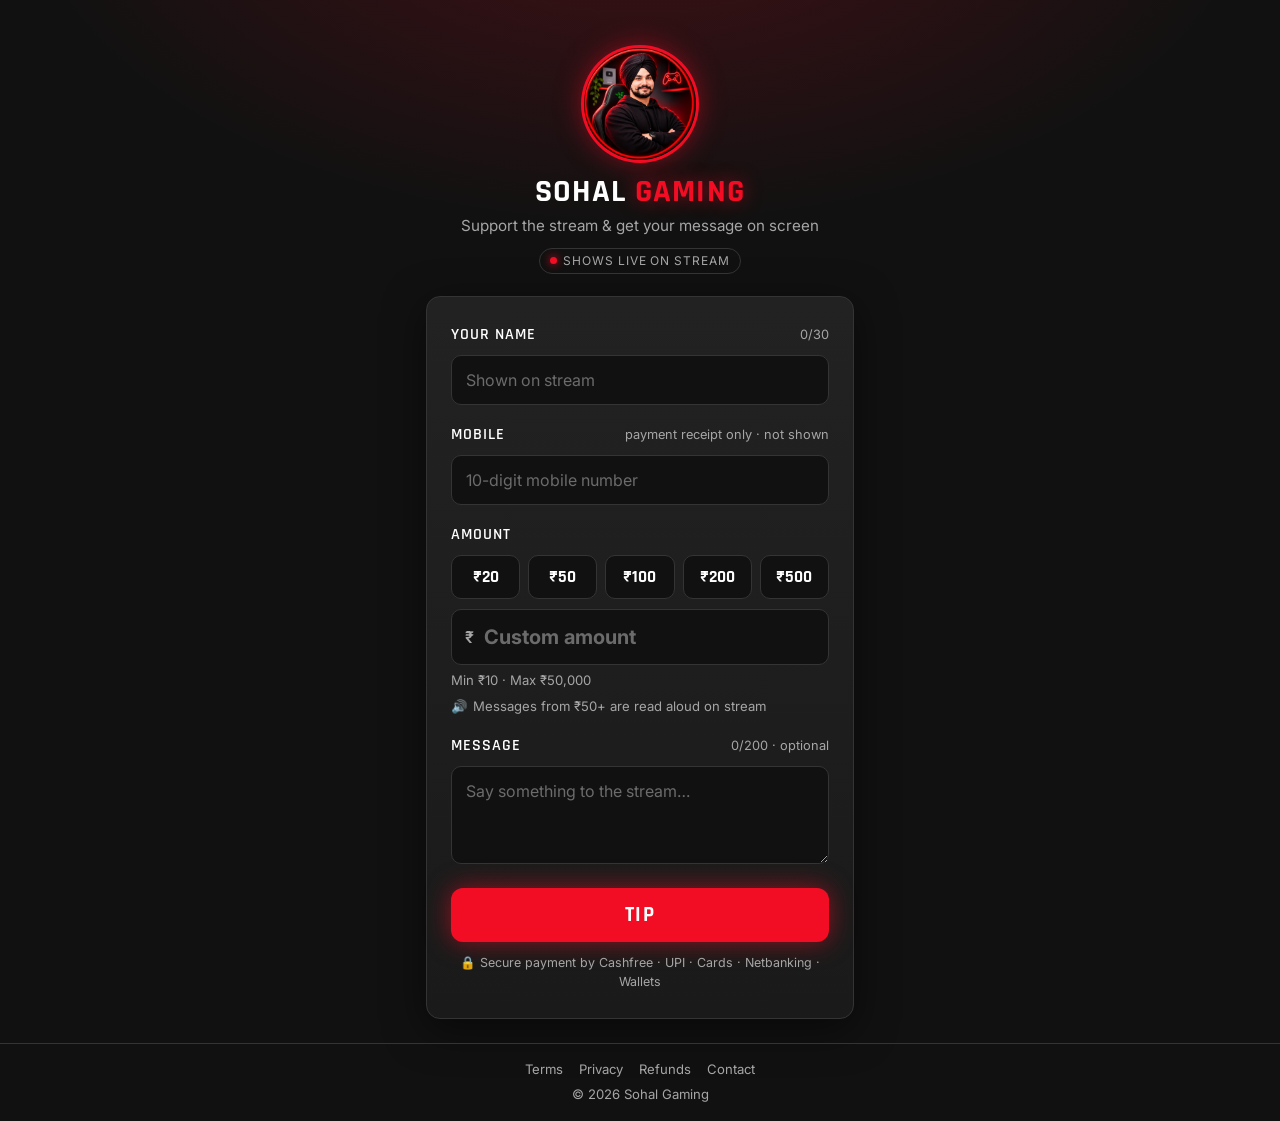
<file: index.html>
<!doctype html>
<html lang="en">
<head>
  <meta charset="utf-8">
  <meta name="viewport" content="width=device-width, initial-scale=1, viewport-fit=cover">
  <title>Tip Sohal Gaming</title>
  <meta name="description" content="Support Sohal Gaming live streams. Your tip and message show up on stream.">
  <meta name="theme-color" content="#111111">
  <meta property="og:title" content="Tip Sohal Gaming">
  <meta property="og:description" content="Send a tip and get your message on the live stream.">
  <meta property="og:image" content="assets/logo.webp">
  <link rel="icon" href="assets/logo.webp" type="image/webp">
  <link rel="preconnect" href="https://fonts.googleapis.com">
  <link rel="preconnect" href="https://fonts.gstatic.com" crossorigin>
  <link href="https://fonts.googleapis.com/css2?family=Inter:wght@400;600&family=Rajdhani:wght@600;700&display=swap" rel="stylesheet">
  <link rel="stylesheet" href="assets/style.css">
</head>
<body>
  <main class="wrap">
    <header class="brand">
      <img class="avatar" src="assets/logo.webp" alt="Sohal Gaming" width="112" height="112">
      <h1>Sohal <span>Gaming</span></h1>
      <p>Support the stream &amp; get your message on screen</p>
      <div class="live-pill"><i></i> Shows live on stream</div>
    </header>

    <form class="card" id="tip-form" novalidate>
      <div class="error" id="error" role="alert"></div>

      <div class="field">
        <label for="name">Your name <small id="name-count">0/30</small></label>
        <input id="name" name="name" type="text" maxlength="30" autocomplete="nickname"
               placeholder="Shown on stream" required>
      </div>

      <div class="field" id="phone-field" hidden>
        <label for="phone">Mobile <small>payment receipt only · not shown</small></label>
        <input id="phone" name="phone" type="tel" inputmode="tel" maxlength="16"
               autocomplete="tel-national" placeholder="10-digit mobile number">
      </div>

      <div class="field">
        <div class="label" id="amount-label">Amount</div>
        <div class="quick" id="quick" role="group" aria-labelledby="amount-label"></div>
        <div class="amount-input">
          <span>₹</span>
          <label for="amount" class="sr-only">Amount in rupees</label>
          <input id="amount" name="amount" type="number" inputmode="numeric" step="1"
                 placeholder="Custom amount" required>
        </div>
        <p class="hint" id="amount-hint"></p>
        <p class="hint tts" id="tts-hint">🔊 <span></span></p>
      </div>

      <div class="field">
        <label for="message">Message <small><span id="msg-count">0</span>/200 · optional</small></label>
        <textarea id="message" name="message" maxlength="200" rows="3"
                  placeholder="Say something to the stream…"></textarea>
      </div>

      <button class="btn" id="tip-btn" type="submit">
        <span class="spinner" aria-hidden="true"></span>
        <span id="tip-btn-text">Tip</span>
      </button>
      <p class="secure">🔒 Secure payment by <span id="gateway-name">Cashfree</span> · UPI · Cards · Netbanking · Wallets</p>
    </form>
  </main>

  <footer>
    <nav>
      <a href="terms.html">Terms</a>
      <a href="privacy.html">Privacy</a>
      <a href="refunds.html">Refunds</a>
      <a href="contact.html">Contact</a>
    </nav>
    © <span id="year"></span> Sohal Gaming
  </footer>

  <script src="assets/config.js"></script>
  <script src="assets/app.js" defer></script>
</body>
</html>
</file>
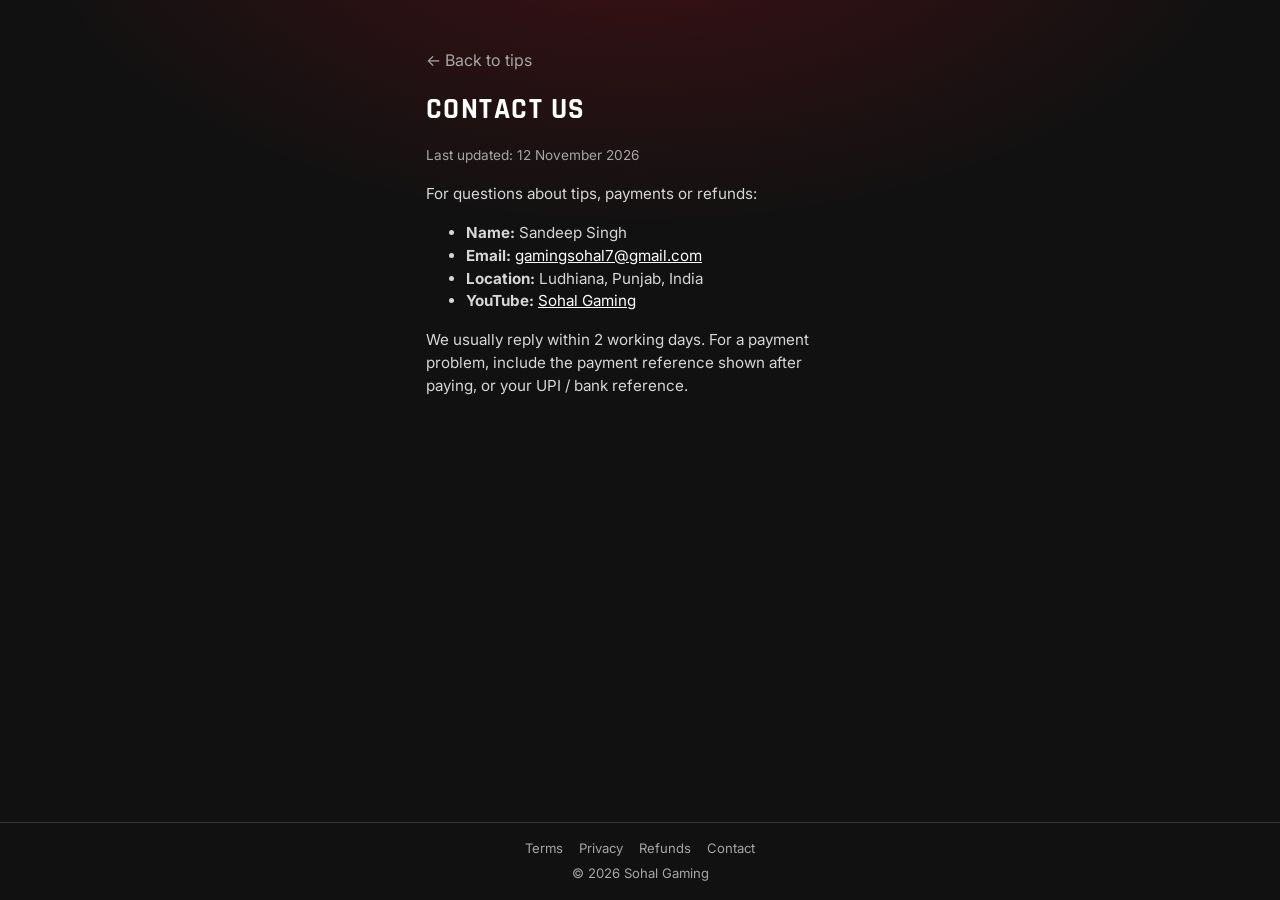
<file: contact.html>
<!doctype html>
<html lang="en">
<head>
  <meta charset="utf-8">
  <meta name="viewport" content="width=device-width, initial-scale=1, viewport-fit=cover">
  <title>Contact Us · Sohal Gaming</title>
  <meta name="theme-color" content="#111111">
  <link rel="icon" href="assets/logo.webp" type="image/webp">
  <link rel="preconnect" href="https://fonts.googleapis.com">
  <link rel="preconnect" href="https://fonts.gstatic.com" crossorigin>
  <link href="https://fonts.googleapis.com/css2?family=Inter:wght@400;600&family=Rajdhani:wght@600;700&display=swap" rel="stylesheet">
  <link rel="stylesheet" href="assets/style.css">
</head>
<body>
  <main class="wrap legal">
    <a class="back" href="index.html">← Back to tips</a>
    <h1>Contact Us</h1>
    <p class="updated">Last updated: 12 November 2026</p>

    <p>For questions about tips, payments or refunds:</p>
    <ul>
      <li><b>Name:</b> Sandeep Singh</li>
      <li><b>Email:</b> <a href="mailto:gamingsohal7@gmail.com">gamingsohal7@gmail.com</a></li>
      <li><b>Location:</b> Ludhiana, Punjab, India</li>
      <li><b>YouTube:</b> <a href="https://www.youtube.com/@Sohal007" target="_blank" rel="noopener">Sohal Gaming</a></li>
    </ul>
    <p>We usually reply within 2 working days. For a payment problem, include the payment reference shown after paying, or your UPI / bank reference.</p>
  </main>

  <footer>
    <nav>
      <a href="terms.html">Terms</a>
      <a href="privacy.html">Privacy</a>
      <a href="refunds.html">Refunds</a>
      <a href="contact.html">Contact</a>
    </nav>
    © 2026 Sohal Gaming
  </footer>
</body>
</html>
</file>
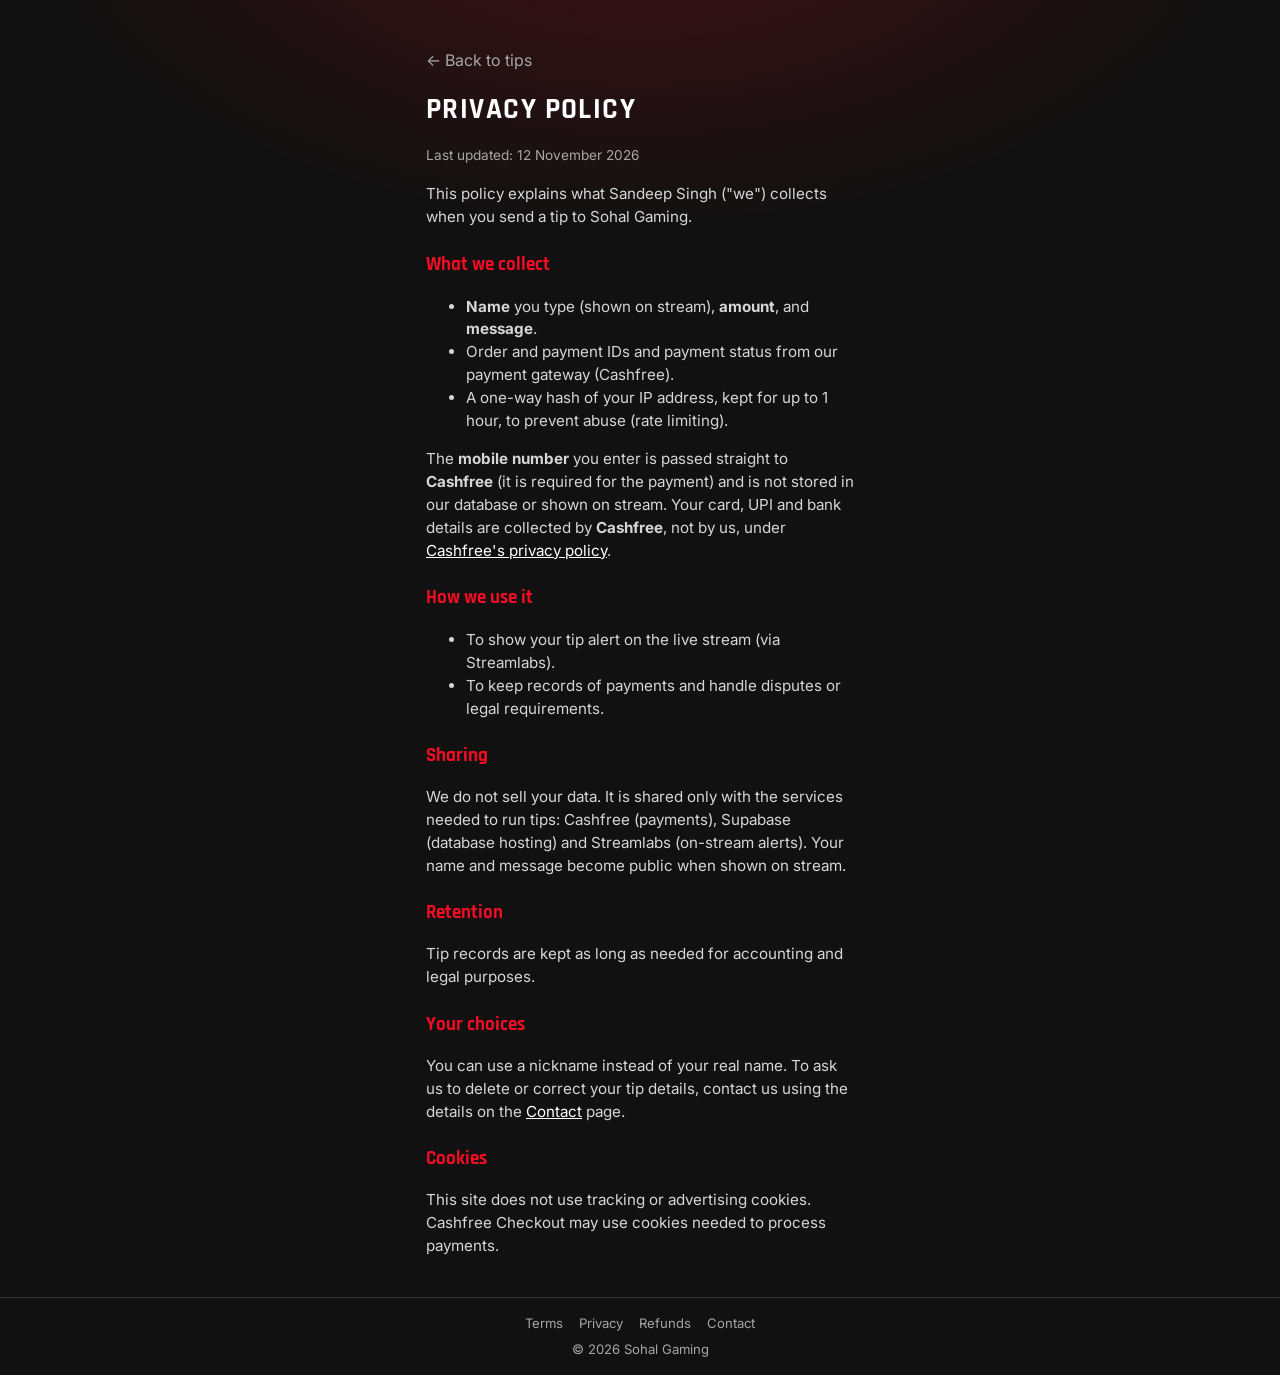
<file: privacy.html>
<!doctype html>
<html lang="en">
<head>
  <meta charset="utf-8">
  <meta name="viewport" content="width=device-width, initial-scale=1, viewport-fit=cover">
  <title>Privacy Policy · Sohal Gaming</title>
  <meta name="theme-color" content="#111111">
  <link rel="icon" href="assets/logo.webp" type="image/webp">
  <link rel="preconnect" href="https://fonts.googleapis.com">
  <link rel="preconnect" href="https://fonts.gstatic.com" crossorigin>
  <link href="https://fonts.googleapis.com/css2?family=Inter:wght@400;600&family=Rajdhani:wght@600;700&display=swap" rel="stylesheet">
  <link rel="stylesheet" href="assets/style.css">
</head>
<body>
  <main class="wrap legal">
    <a class="back" href="index.html">← Back to tips</a>
    <h1>Privacy Policy</h1>
    <p class="updated">Last updated: 12 November 2026</p>

    <p>This policy explains what Sandeep Singh ("we") collects when you send a tip to Sohal Gaming.</p>

    <h2>What we collect</h2>
    <ul>
      <li><b>Name</b> you type (shown on stream), <b>amount</b>, and <b>message</b>.</li>
      <li>Order and payment IDs and payment status from our payment gateway (Cashfree).</li>
      <li>A one-way hash of your IP address, kept for up to 1 hour, to prevent abuse (rate limiting).</li>
    </ul>
    <p>The <b>mobile number</b> you enter is passed straight to <b>Cashfree</b> (it is required for the payment) and is not stored in our database or shown on stream. Your card, UPI and bank details are collected by <b>Cashfree</b>, not by us, under <a href="https://www.cashfree.com/" target="_blank" rel="noopener">Cashfree's privacy policy</a>.</p>

    <h2>How we use it</h2>
    <ul>
      <li>To show your tip alert on the live stream (via Streamlabs).</li>
      <li>To keep records of payments and handle disputes or legal requirements.</li>
    </ul>

    <h2>Sharing</h2>
    <p>We do not sell your data. It is shared only with the services needed to run tips: Cashfree (payments), Supabase (database hosting) and Streamlabs (on-stream alerts). Your name and message become public when shown on stream.</p>

    <h2>Retention</h2>
    <p>Tip records are kept as long as needed for accounting and legal purposes.</p>

    <h2>Your choices</h2>
    <p>You can use a nickname instead of your real name. To ask us to delete or correct your tip details, contact us using the details on the <a href="contact.html">Contact</a> page.</p>

    <h2>Cookies</h2>
    <p>This site does not use tracking or advertising cookies. Cashfree Checkout may use cookies needed to process payments.</p>
  </main>

  <footer>
    <nav>
      <a href="terms.html">Terms</a>
      <a href="privacy.html">Privacy</a>
      <a href="refunds.html">Refunds</a>
      <a href="contact.html">Contact</a>
    </nav>
    © 2026 Sohal Gaming
  </footer>
</body>
</html>
</file>
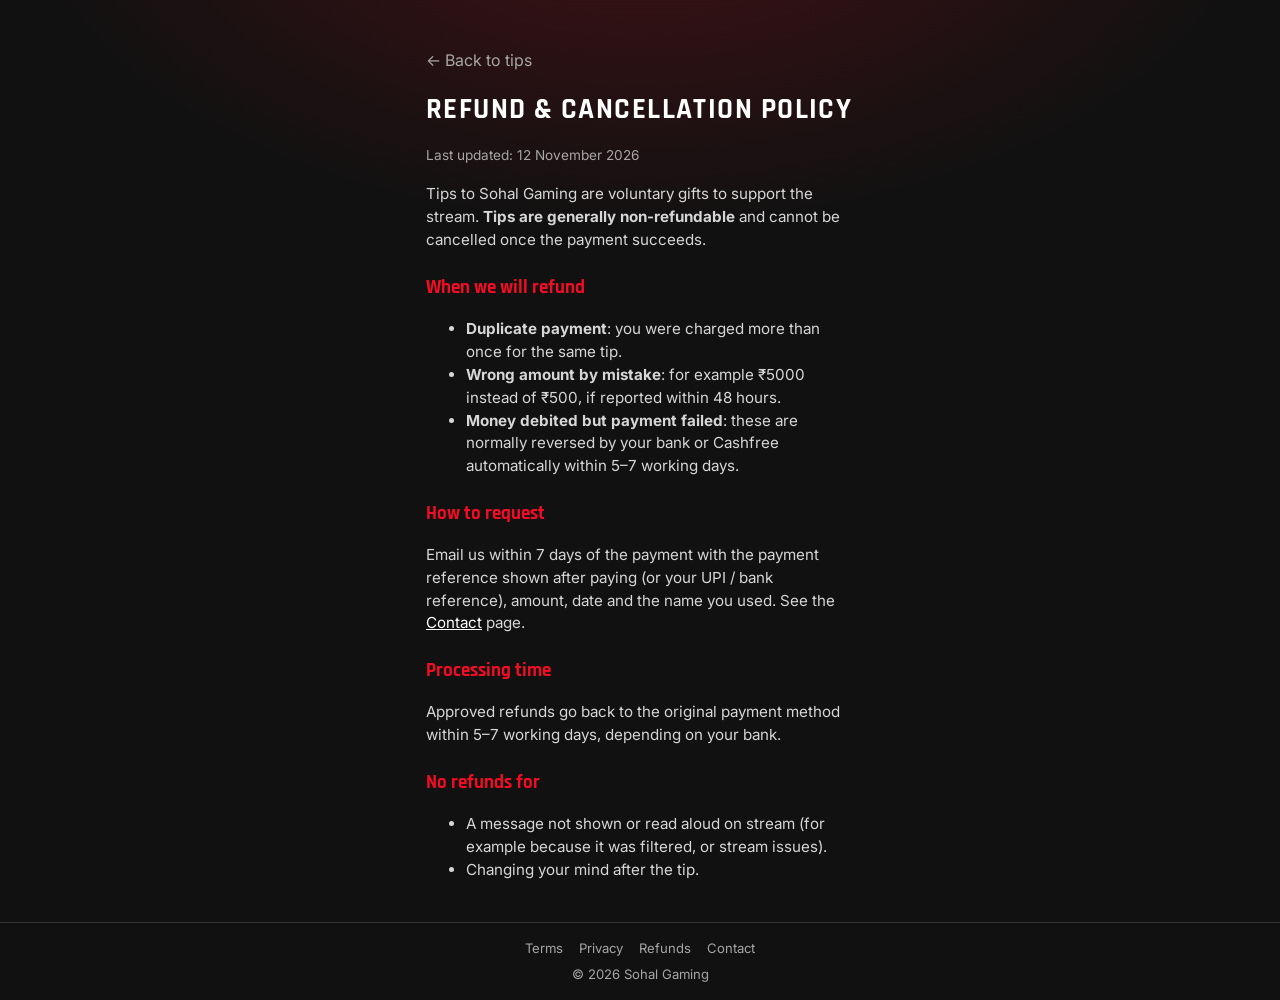
<file: refunds.html>
<!doctype html>
<html lang="en">
<head>
  <meta charset="utf-8">
  <meta name="viewport" content="width=device-width, initial-scale=1, viewport-fit=cover">
  <title>Refund &amp; Cancellation Policy · Sohal Gaming</title>
  <meta name="theme-color" content="#111111">
  <link rel="icon" href="assets/logo.webp" type="image/webp">
  <link rel="preconnect" href="https://fonts.googleapis.com">
  <link rel="preconnect" href="https://fonts.gstatic.com" crossorigin>
  <link href="https://fonts.googleapis.com/css2?family=Inter:wght@400;600&family=Rajdhani:wght@600;700&display=swap" rel="stylesheet">
  <link rel="stylesheet" href="assets/style.css">
</head>
<body>
  <main class="wrap legal">
    <a class="back" href="index.html">← Back to tips</a>
    <h1>Refund &amp; Cancellation Policy</h1>
    <p class="updated">Last updated: 12 November 2026</p>

    <p>Tips to Sohal Gaming are voluntary gifts to support the stream. <b>Tips are generally non-refundable</b> and cannot be cancelled once the payment succeeds.</p>

    <h2>When we will refund</h2>
    <ul>
      <li><b>Duplicate payment</b>: you were charged more than once for the same tip.</li>
      <li><b>Wrong amount by mistake</b>: for example ₹5000 instead of ₹500, if reported within 48 hours.</li>
      <li><b>Money debited but payment failed</b>: these are normally reversed by your bank or Cashfree automatically within 5–7 working days.</li>
    </ul>

    <h2>How to request</h2>
    <p>Email us within 7 days of the payment with the payment reference shown after paying (or your UPI / bank reference), amount, date and the name you used. See the <a href="contact.html">Contact</a> page.</p>

    <h2>Processing time</h2>
    <p>Approved refunds go back to the original payment method within 5–7 working days, depending on your bank.</p>

    <h2>No refunds for</h2>
    <ul>
      <li>A message not shown or read aloud on stream (for example because it was filtered, or stream issues).</li>
      <li>Changing your mind after the tip.</li>
    </ul>
  </main>

  <footer>
    <nav>
      <a href="terms.html">Terms</a>
      <a href="privacy.html">Privacy</a>
      <a href="refunds.html">Refunds</a>
      <a href="contact.html">Contact</a>
    </nav>
    © 2026 Sohal Gaming
  </footer>
</body>
</html>
</file>
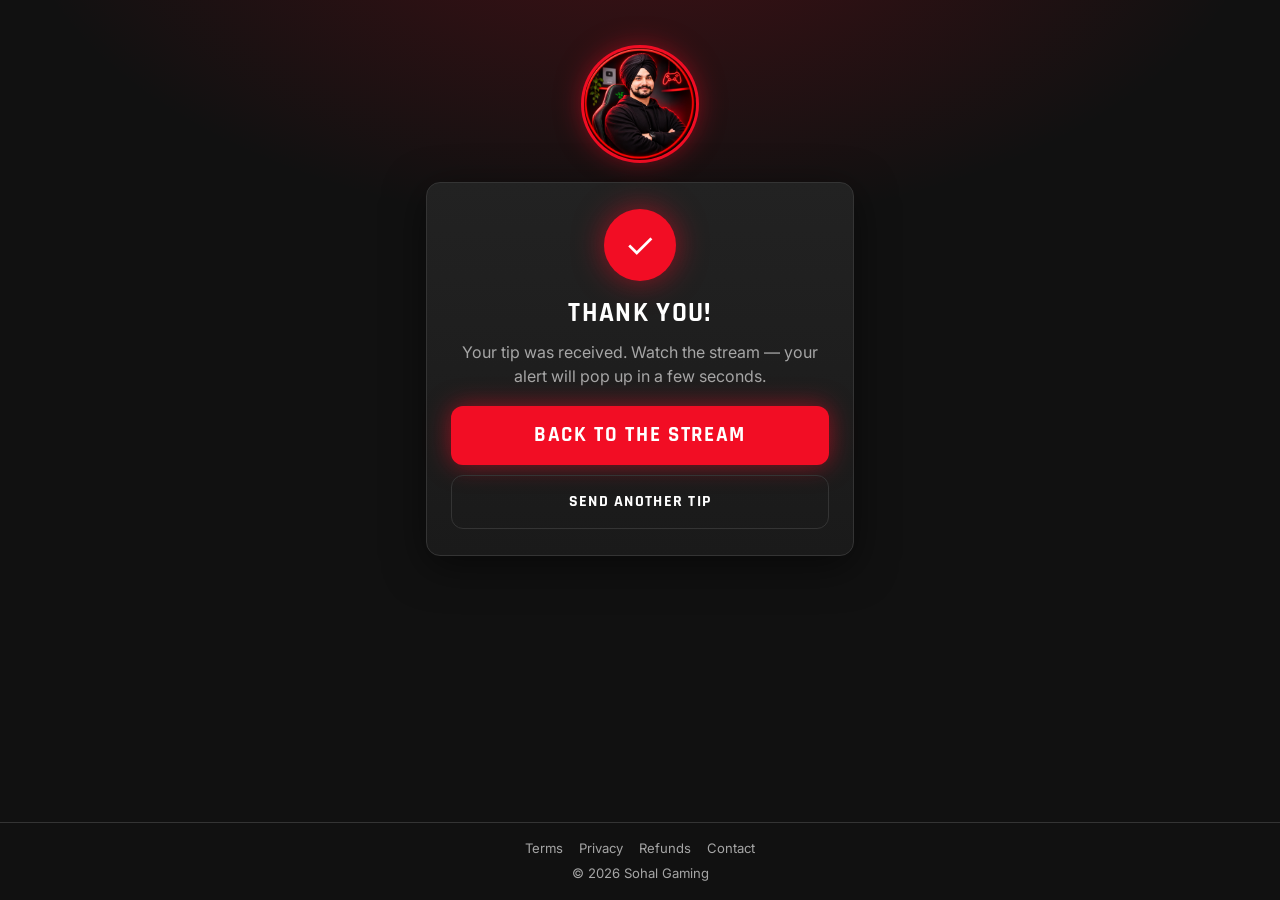
<file: success.html>
<!doctype html>
<html lang="en">
<head>
  <meta charset="utf-8">
  <meta name="viewport" content="width=device-width, initial-scale=1, viewport-fit=cover">
  <title>Thank You · Sohal Gaming</title>
  <meta name="theme-color" content="#111111">
  <meta name="robots" content="noindex">
  <link rel="icon" href="assets/logo.webp" type="image/webp">
  <link rel="preconnect" href="https://fonts.googleapis.com">
  <link rel="preconnect" href="https://fonts.gstatic.com" crossorigin>
  <link href="https://fonts.googleapis.com/css2?family=Inter:wght@400;600&family=Rajdhani:wght@600;700&display=swap" rel="stylesheet">
  <link rel="stylesheet" href="assets/style.css">
</head>
<body>
  <main class="wrap">
    <header class="brand">
      <img class="avatar" src="assets/logo.webp" alt="Sohal Gaming" width="112" height="112">
    </header>

    <section class="card success">
      <div class="tick" id="tick" aria-hidden="true">✓</div>
      <h2 id="title" aria-live="polite">Thank you!</h2>
      <p id="detail">Your tip was received. Watch the stream — your alert will pop up in a few seconds.</p>
      <div class="actions">
        <a class="btn" id="watch" href="#" target="_blank" rel="noopener">Back to the stream</a>
        <a class="btn ghost" id="again" href="index.html">Send another tip</a>
      </div>
    </section>
  </main>

  <footer>
    <nav>
      <a href="terms.html">Terms</a>
      <a href="privacy.html">Privacy</a>
      <a href="refunds.html">Refunds</a>
      <a href="contact.html">Contact</a>
    </nav>
    © <span id="year"></span> Sohal Gaming
  </footer>

  <script src="assets/config.js"></script>
  <script>
    (function () {
      var C = window.TIP_CONFIG;
      var $ = function (id) { return document.getElementById(id); };
      $("year").textContent = new Date().getFullYear();
      $("watch").href = C.CHANNEL_URL;

      var tip = null;
      try {
        tip = JSON.parse(sessionStorage.getItem("lastTip") || "null");
      } catch (_) {}

      function showThanks(name, amount) {
        try { sessionStorage.removeItem("lastTip"); } catch (_) {}
        $("tick").textContent = "✓";
        $("title").textContent = name ? "Thank you, " + name + "!" : "Thank you!";
        var d = $("detail");
        d.textContent = "";
        if (amount) {
          d.appendChild(document.createTextNode("Your tip of "));
          var b = document.createElement("span");
          b.className = "amount";
          b.textContent = "₹" + Number(amount).toLocaleString("en-IN");
          d.appendChild(b);
          d.appendChild(document.createTextNode(" was received. Watch the stream — your alert will pop up in a few seconds."));
        } else {
          d.textContent = "Your tip was received. Watch the stream — your alert will pop up in a few seconds.";
        }
      }

      function showProblem(title, text) {
        $("tick").textContent = "!";
        $("title").textContent = title;
        $("detail").textContent = text;
        $("again").textContent = "Try again";
      }

      // Cashfree: ?order_id=… → ask the server for the real status (UI only; the
      // on-stream alert is fired by the signed webhook, never from this page).
      var orderId = new URLSearchParams(location.search).get("order_id");
      if (!orderId) {
        if (tip && tip.name && tip.amount) showThanks(tip.name, tip.amount);
        return;
      }

      $("tick").textContent = "…";
      $("title").textContent = "Confirming your payment…";
      $("detail").textContent = "This usually takes a few seconds.";

      var attempts = 0;
      function check() {
        attempts++;
        fetch(C.SUPABASE_FUNCTIONS_URL + "/verify-payment", {
          method: "POST",
          headers: { "Content-Type": "application/json" },
          body: JSON.stringify({ order_id: orderId })
        })
          .then(function (res) { return res.json().catch(function () { return {}; }).then(function (d) { return { res: res, d: d }; }); })
          .then(function (r) {
            var d = r.d;
            if (r.res.ok && d.verified) {
              return showThanks((tip && tip.name) || d.name, (tip && tip.amount) || d.amount);
            }
            if (r.res.ok && d.status === "ACTIVE" && attempts < 6) return setTimeout(check, 2500);
            if (r.res.ok) {
              return showProblem("Payment not completed",
                "We didn't receive this payment. If money was debited, it will be refunded automatically " +
                "by your bank within 5–7 working days. Reference: " + orderId);
            }
            if (r.res.status === 400) {
              return showProblem("Payment not found", "We couldn't find this payment. Reference: " + orderId);
            }
            throw new Error("server");
          })
          .catch(function () {
            if (attempts < 4) return setTimeout(check, 2500);
            showProblem("Couldn't confirm yet",
              "If your payment went through, your alert will still show on stream. " +
              "For any problem, contact us with this reference: " + orderId);
          });
      }
      check();
    })();
  </script>
</body>
</html>
</file>
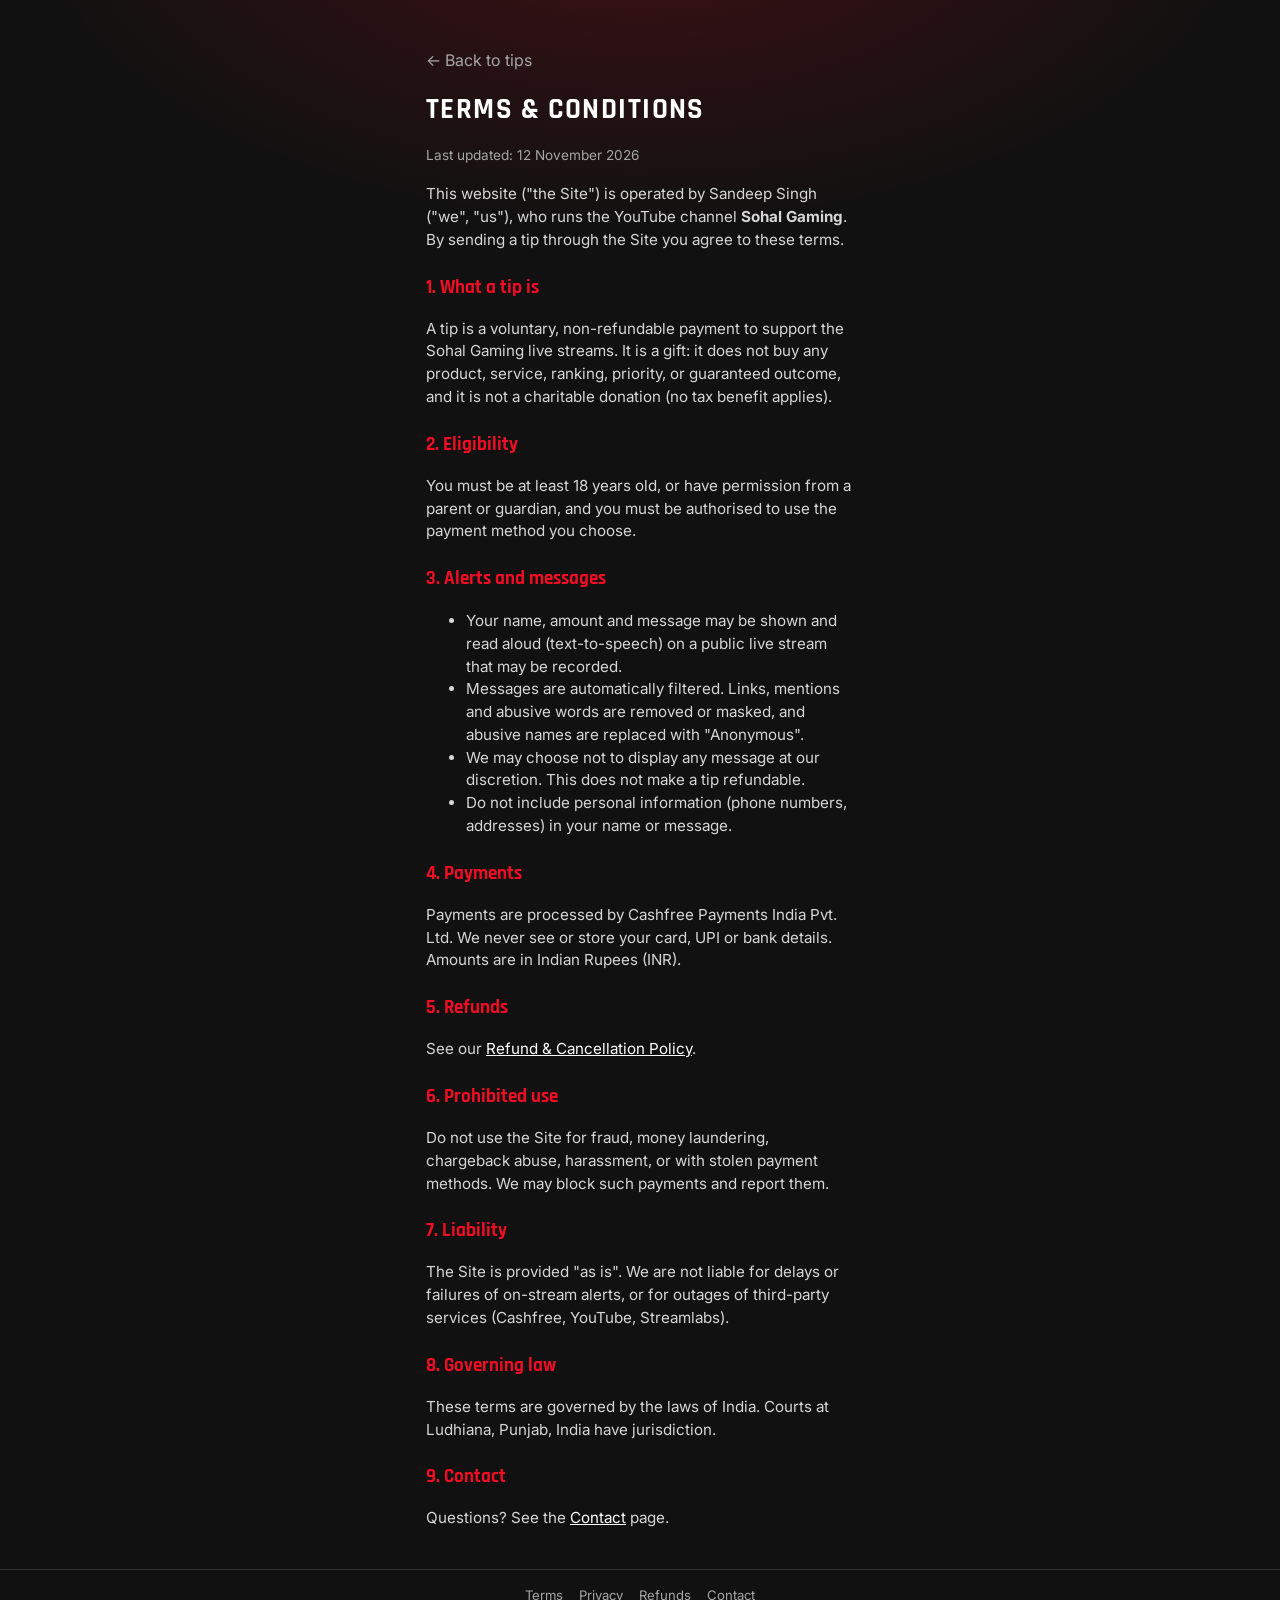
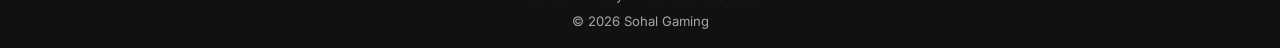
<file: terms.html>
<!doctype html>
<html lang="en">
<head>
  <meta charset="utf-8">
  <meta name="viewport" content="width=device-width, initial-scale=1, viewport-fit=cover">
  <title>Terms &amp; Conditions · Sohal Gaming</title>
  <meta name="theme-color" content="#111111">
  <link rel="icon" href="assets/logo.webp" type="image/webp">
  <link rel="preconnect" href="https://fonts.googleapis.com">
  <link rel="preconnect" href="https://fonts.gstatic.com" crossorigin>
  <link href="https://fonts.googleapis.com/css2?family=Inter:wght@400;600&family=Rajdhani:wght@600;700&display=swap" rel="stylesheet">
  <link rel="stylesheet" href="assets/style.css">
</head>
<body>
  <main class="wrap legal">
    <a class="back" href="index.html">← Back to tips</a>
    <h1>Terms &amp; Conditions</h1>
    <p class="updated">Last updated: 12 November 2026</p>

    <p>This website ("the Site") is operated by Sandeep Singh ("we", "us"), who runs the YouTube channel <b>Sohal Gaming</b>. By sending a tip through the Site you agree to these terms.</p>

    <h2>1. What a tip is</h2>
    <p>A tip is a voluntary, non-refundable payment to support the Sohal Gaming live streams. It is a gift: it does not buy any product, service, ranking, priority, or guaranteed outcome, and it is not a charitable donation (no tax benefit applies).</p>

    <h2>2. Eligibility</h2>
    <p>You must be at least 18 years old, or have permission from a parent or guardian, and you must be authorised to use the payment method you choose.</p>

    <h2>3. Alerts and messages</h2>
    <ul>
      <li>Your name, amount and message may be shown and read aloud (text-to-speech) on a public live stream that may be recorded.</li>
      <li>Messages are automatically filtered. Links, mentions and abusive words are removed or masked, and abusive names are replaced with "Anonymous".</li>
      <li>We may choose not to display any message at our discretion. This does not make a tip refundable.</li>
      <li>Do not include personal information (phone numbers, addresses) in your name or message.</li>
    </ul>

    <h2>4. Payments</h2>
    <p>Payments are processed by Cashfree Payments India Pvt. Ltd. We never see or store your card, UPI or bank details. Amounts are in Indian Rupees (INR).</p>

    <h2>5. Refunds</h2>
    <p>See our <a href="refunds.html">Refund &amp; Cancellation Policy</a>.</p>

    <h2>6. Prohibited use</h2>
    <p>Do not use the Site for fraud, money laundering, chargeback abuse, harassment, or with stolen payment methods. We may block such payments and report them.</p>

    <h2>7. Liability</h2>
    <p>The Site is provided "as is". We are not liable for delays or failures of on-stream alerts, or for outages of third-party services (Cashfree, YouTube, Streamlabs).</p>

    <h2>8. Governing law</h2>
    <p>These terms are governed by the laws of India. Courts at Ludhiana, Punjab, India have jurisdiction.</p>

    <h2>9. Contact</h2>
    <p>Questions? See the <a href="contact.html">Contact</a> page.</p>
  </main>

  <footer>
    <nav>
      <a href="terms.html">Terms</a>
      <a href="privacy.html">Privacy</a>
      <a href="refunds.html">Refunds</a>
      <a href="contact.html">Contact</a>
    </nav>
    © 2026 Sohal Gaming
  </footer>
</body>
</html>
</file>
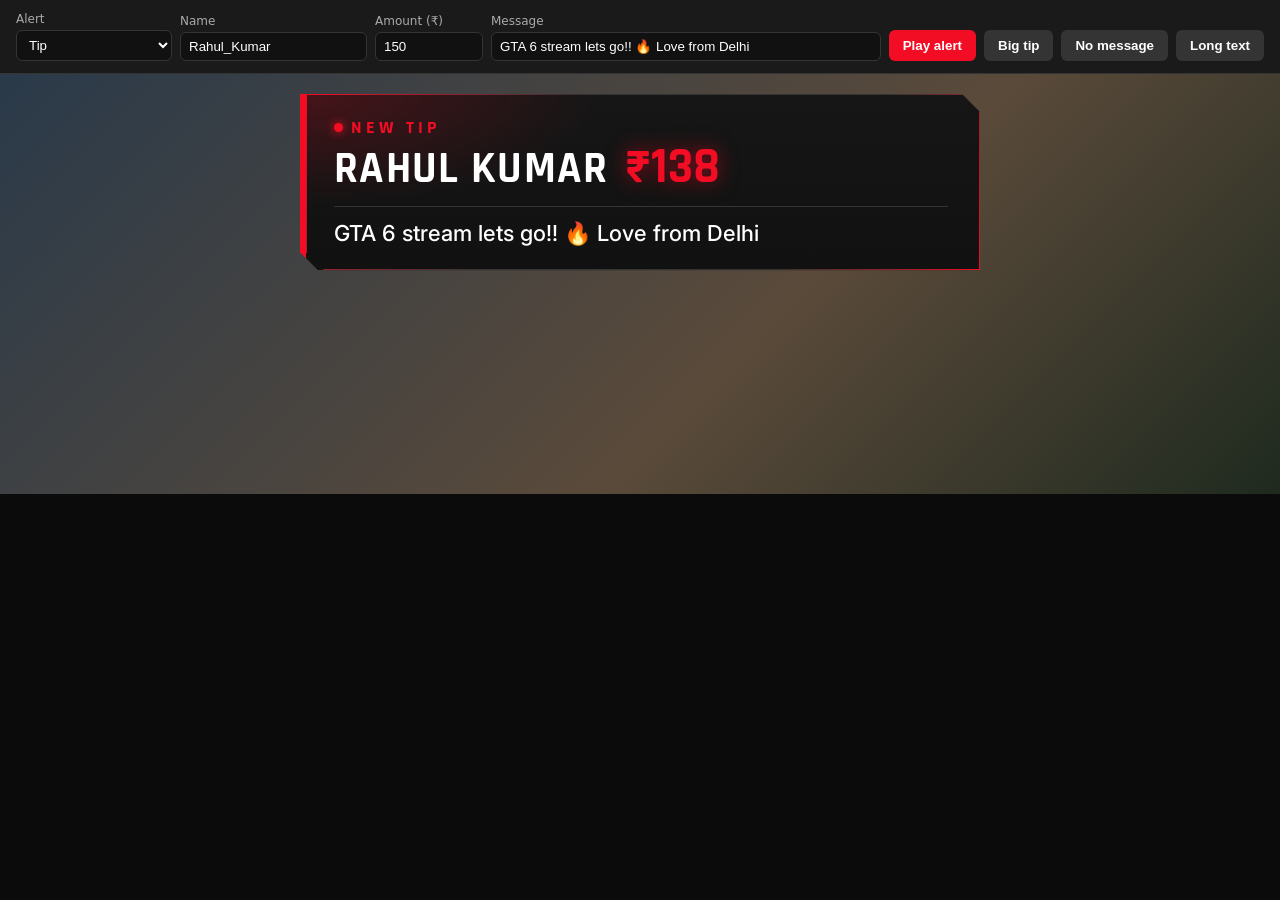
<file: streamlabs/alertbox/preview.html>
<!doctype html>
<html lang="en">
<head>
  <meta charset="utf-8">
  <meta name="viewport" content="width=device-width, initial-scale=1">
  <title>Alert Preview</title>
  <style>
    body { margin: 0; font: 14px system-ui, sans-serif; color: #fff; background: #0b0b0b; }
    .controls { display: flex; flex-wrap: wrap; gap: 8px; align-items: end; padding: 12px 16px; background: #1a1a1a; border-bottom: 1px solid #343434; }
    .controls label { display: grid; gap: 4px; font-size: 12px; color: #aaa; }
    .controls input { padding: 6px 8px; background: #111; color: #fff; border: 1px solid #343434; border-radius: 6px; }
    .controls button { padding: 8px 14px; border: 0; border-radius: 6px; background: #f20d24; color: #fff; font-weight: 600; cursor: pointer; }
    .controls button.alt { background: #343434; }
    /* Fake stream background so the transparent alert is easy to judge */
    .stage { position: relative; height: 420px; overflow: hidden;
      background: linear-gradient(135deg, #2a3a4a, #5a4a3a 60%, #1f2a1f); }
    .stage iframe { position: absolute; inset: 0; width: 100%; height: 100%; border: 0; background: transparent; }
  </style>
</head>
<body>
  <div class="controls">
    <label>Alert
      <select id="type" style="padding:6px 8px;background:#111;color:#fff;border:1px solid #343434;border-radius:6px">
        <option value="tip">Tip</option>
        <option value="sub">YouTube subscriber</option>
      </select>
    </label>
    <label>Name <input id="name" value="Rahul_Kumar"></label>
    <label>Amount (₹) <input id="amount" type="number" value="150" style="width:90px"></label>
    <label style="flex:1;min-width:220px">Message <input id="message" value="GTA 6 stream lets go!! 🔥 Love from Delhi"></label>
    <button id="play">Play alert</button>
    <button class="alt" data-preset="big">Big tip</button>
    <button class="alt" data-preset="nomsg">No message</button>
    <button class="alt" data-preset="long">Long text</button>
  </div>
  <div class="stage"><iframe id="frame" title="Alert"></iframe></div>

  <script>
    // Mimics Streamlabs: replaces {tokens} in the custom HTML/CSS/JS and renders one alert.
    const files = {};
    const load = (f) => fetch(f, { cache: "no-store" }).then((r) => r.text());

    const presets = {
      big: ["Mega_Fan_99", 2500, "Here's for the GTA 6 marathon!"],
      nomsg: ["Ankit", 50, ""],
      long: ["Supercalifragilistic_Gamer", 1234.5, "This is a very long message to check wrapping. ".repeat(6)],
    };

    function esc(s) { return String(s).replace(/[&<>"]/g, (c) => ({ "&": "&amp;", "<": "&lt;", ">": "&gt;", '"': "&quot;" }[c])); }

    function render() {
      const fields = JSON.parse(files.fields);
      const tokens = {};
      for (const [k, f] of Object.entries(fields)) tokens[k] = f.value;
      const name = document.getElementById("name").value;
      const amount = Number(document.getElementById("amount").value || 0);
      // Same as Streamlabs: event fields are HTML-escaped into the HTML, raw into CSS/JS.
      const data = { name, amount: amount.toFixed(2), message: document.getElementById("message").value };
      const fill = (s, escape) => s.replace(/\{(\w+)\}/g, (m, k) =>
        k in data ? (escape ? esc(data[k]) : data[k]) : k in tokens ? tokens[k] : m);
      // Streamlabs leaves {message} in place when a tip has no message.
      if (!data.message) delete data.message;

      const sub = document.getElementById("type").value === "sub";
      const html = sub ? files.subHtml : files.html;
      const js = sub ? files.subJs : files.js;
      document.getElementById("frame").srcdoc =
        `<!doctype html><html><head><meta charset="utf-8"><style>${fill(files.css)}</style></head>` +
        `<body>${fill(html, true)}<script>${fill(js)}<\/script></body></html>`;
    }

    Promise.all(["alert.html", "alert.css", "alert.js", "fields.json", "subscriber.html", "subscriber.js"].map(load))
      .then(([html, css, js, fields, subHtml, subJs]) => {
        Object.assign(files, { html, css, js, fields, subHtml, subJs });
        render();
      });

    document.getElementById("play").onclick = render;
    document.getElementById("type").onchange = render;
    document.querySelectorAll("[data-preset]").forEach((b) => (b.onclick = () => {
      const [n, a, m] = presets[b.dataset.preset];
      document.getElementById("name").value = n;
      document.getElementById("amount").value = a;
      document.getElementById("message").value = m;
      render();
    }));
  </script>
</body>
</html>
</file>
<file: assets/style.css>
/* Sohal Gaming — brand: #111111 · #f20d24 · #ffffff · #343434 */
:root {
  --bg: #111111;
  --red: #f20d24;
  --red-dim: rgba(242, 13, 36, 0.18);
  --red-glow: rgba(242, 13, 36, 0.55);
  --white: #ffffff;
  --muted: #a6a6a6;
  --line: #343434;
  --surface: #1a1a1a;
  --surface-2: #222222;
  --ok: #2ecc71;
  --radius: 14px;
  --font-display: "Rajdhani", "Segoe UI", system-ui, sans-serif;
  --font-body: "Inter", "Segoe UI", system-ui, -apple-system, sans-serif;
}

*, *::before, *::after { box-sizing: border-box; }

html { -webkit-text-size-adjust: 100%; }

body {
  margin: 0;
  min-height: 100vh;
  min-height: 100dvh;
  background:
    radial-gradient(900px 500px at 50% -120px, rgba(242, 13, 36, 0.22), transparent 70%),
    var(--bg);
  color: var(--white);
  font-family: var(--font-body);
  font-size: 16px;
  line-height: 1.5;
  display: flex;
  flex-direction: column;
}

a { color: var(--white); }
a:hover { color: var(--red); }

.wrap {
  width: 100%;
  max-width: 460px;
  margin: 0 auto;
  padding: 28px 16px 24px;
  flex: 1;
}

/* ── Header ───────────────────────────────────────── */
.brand { text-align: center; margin-bottom: 22px; }

.avatar {
  width: 112px;
  height: 112px;
  border-radius: 50%;
  display: block;
  margin: 0 auto 14px;
  box-shadow: 0 0 0 3px var(--red), 0 0 28px var(--red-glow);
  background: #000;
}

.brand h1 {
  font-family: var(--font-display);
  font-weight: 700;
  font-size: 2rem;
  letter-spacing: 0.04em;
  text-transform: uppercase;
  margin: 0;
  line-height: 1.1;
}
.brand h1 span { color: var(--red); text-shadow: 0 0 18px var(--red-glow); }

.brand p { margin: 6px 0 0; color: var(--muted); font-size: 0.95rem; }

.live-pill {
  display: inline-flex;
  align-items: center;
  gap: 6px;
  margin-top: 10px;
  padding: 3px 10px;
  border: 1px solid var(--line);
  border-radius: 999px;
  font-size: 0.75rem;
  letter-spacing: 0.08em;
  text-transform: uppercase;
  color: var(--muted);
}
.live-pill i {
  width: 7px; height: 7px; border-radius: 50%;
  background: var(--red);
  box-shadow: 0 0 8px var(--red);
  animation: pulse 1.6s ease-in-out infinite;
}
@keyframes pulse { 50% { opacity: 0.35; } }

/* ── Card ─────────────────────────────────────────── */
.card {
  background: linear-gradient(180deg, var(--surface-2), var(--surface));
  border: 1px solid var(--line);
  border-radius: var(--radius);
  padding: 20px 16px;
  box-shadow: 0 10px 40px rgba(0, 0, 0, 0.5);
}

.field { margin-bottom: 18px; }

label, .label {
  display: flex;
  justify-content: space-between;
  align-items: baseline;
  font-family: var(--font-display);
  font-weight: 600;
  font-size: 1rem;
  letter-spacing: 0.06em;
  text-transform: uppercase;
  margin-bottom: 8px;
}
label small, .label small {
  font-family: var(--font-body);
  font-weight: 400;
  letter-spacing: 0;
  text-transform: none;
  color: var(--muted);
  font-size: 0.8rem;
}

input, textarea {
  width: 100%;
  background: var(--bg);
  border: 1px solid var(--line);
  border-radius: 10px;
  color: var(--white);
  font: inherit;
  font-size: 16px; /* prevents iOS zoom */
  padding: 12px 14px;
  outline: none;
  transition: border-color 0.15s, box-shadow 0.15s;
}
input::placeholder, textarea::placeholder { color: #6b6b6b; }
input:focus, textarea:focus {
  border-color: var(--red);
  box-shadow: 0 0 0 3px var(--red-dim);
}
textarea { resize: vertical; min-height: 92px; }

.amount-input { position: relative; }
.amount-input span {
  position: absolute; left: 14px; top: 50%; transform: translateY(-50%);
  color: var(--muted); font-weight: 600; pointer-events: none;
}
.amount-input input { padding-left: 32px; font-size: 1.25rem; font-weight: 700; }

.quick {
  display: grid;
  grid-template-columns: repeat(5, 1fr);
  gap: 8px;
  margin-bottom: 10px;
}
.quick button {
  background: var(--bg);
  border: 1px solid var(--line);
  border-radius: 10px;
  color: var(--white);
  font-family: var(--font-display);
  font-weight: 700;
  font-size: 1.05rem;
  padding: 10px 0;
  cursor: pointer;
  transition: border-color 0.15s, background 0.15s, transform 0.08s;
}
.quick button:hover { border-color: var(--red); }
.quick button:active { transform: scale(0.96); }
.quick button[aria-pressed="true"] {
  background: var(--red);
  border-color: var(--red);
  box-shadow: 0 0 16px var(--red-glow);
}

.hint { color: var(--muted); font-size: 0.82rem; margin: 6px 0 0; }
.hint.tts { display: flex; gap: 6px; align-items: center; }
.hint.tts.on { color: var(--white); }
.hint.tts.on b { color: var(--red); }

.counter.warn { color: var(--red); }

.error {
  display: none;
  background: rgba(242, 13, 36, 0.1);
  border: 1px solid rgba(242, 13, 36, 0.5);
  color: #ffd6da;
  border-radius: 10px;
  padding: 10px 12px;
  font-size: 0.9rem;
  margin-bottom: 14px;
}
.error.show { display: block; }

.btn {
  width: 100%;
  display: inline-flex;
  justify-content: center;
  align-items: center;
  gap: 10px;
  background: var(--red);
  color: var(--white);
  border: 0;
  border-radius: 12px;
  font-family: var(--font-display);
  font-weight: 700;
  font-size: 1.3rem;
  letter-spacing: 0.08em;
  text-transform: uppercase;
  padding: 14px 18px;
  cursor: pointer;
  box-shadow: 0 0 24px var(--red-glow);
  transition: filter 0.15s, transform 0.08s, box-shadow 0.15s;
  text-decoration: none;
}
.btn:hover { filter: brightness(1.1); color: var(--white); }
.btn:active { transform: scale(0.98); }
.btn[disabled] { opacity: 0.6; cursor: wait; box-shadow: none; }
.btn.ghost {
  background: transparent;
  border: 1px solid var(--line);
  box-shadow: none;
  font-size: 1rem;
}
.btn.ghost:hover { border-color: var(--red); }

.spinner {
  width: 18px; height: 18px;
  border: 2px solid rgba(255, 255, 255, 0.4);
  border-top-color: var(--white);
  border-radius: 50%;
  animation: spin 0.7s linear infinite;
  display: none;
}
.btn.loading .spinner { display: inline-block; }
@keyframes spin { to { transform: rotate(360deg); } }

.secure {
  text-align: center;
  color: var(--muted);
  font-size: 0.78rem;
  margin: 12px 0 0;
}

/* ── Success page ─────────────────────────────────── */
.success { text-align: center; }
.success .tick {
  width: 72px; height: 72px; margin: 0 auto 12px;
  border-radius: 50%;
  display: grid; place-items: center;
  background: var(--red);
  box-shadow: 0 0 30px var(--red-glow);
  font-size: 2.2rem;
}
.success h2 {
  font-family: var(--font-display);
  text-transform: uppercase;
  letter-spacing: 0.05em;
  font-size: 1.7rem;
  margin: 0 0 6px;
}
.success p { color: var(--muted); margin: 0 0 18px; }
.success .amount { color: var(--white); font-weight: 700; }
.success .actions { display: grid; gap: 10px; }

/* ── Legal pages ──────────────────────────────────── */
.legal h1 {
  font-family: var(--font-display);
  text-transform: uppercase;
  letter-spacing: 0.05em;
  font-size: 1.8rem;
  margin: 0 0 4px;
}
.legal h2 { font-family: var(--font-display); font-size: 1.2rem; margin: 22px 0 6px; color: var(--red); }
.legal p, .legal li { color: #d6d6d6; font-size: 0.95rem; }
.legal .updated { color: var(--muted); font-size: 0.85rem; margin-bottom: 18px; }
.back { display: inline-block; margin-bottom: 16px; color: var(--muted); text-decoration: none; }

/* ── Footer ───────────────────────────────────────── */
footer {
  border-top: 1px solid var(--line);
  padding: 16px;
  text-align: center;
  font-size: 0.82rem;
  color: var(--muted);
}
footer nav { display: flex; flex-wrap: wrap; justify-content: center; gap: 6px 16px; margin-bottom: 6px; }
footer a { color: var(--muted); text-decoration: none; }
footer a:hover { color: var(--red); }

.sr-only {
  position: absolute; width: 1px; height: 1px; padding: 0; margin: -1px;
  overflow: hidden; clip: rect(0, 0, 0, 0); border: 0;
}

@media (min-width: 520px) {
  .wrap { padding-top: 48px; }
  .card { padding: 26px 24px; }
}

@media (prefers-reduced-motion: reduce) {
  *, *::before, *::after { animation: none !important; transition: none !important; }
}
</file>
